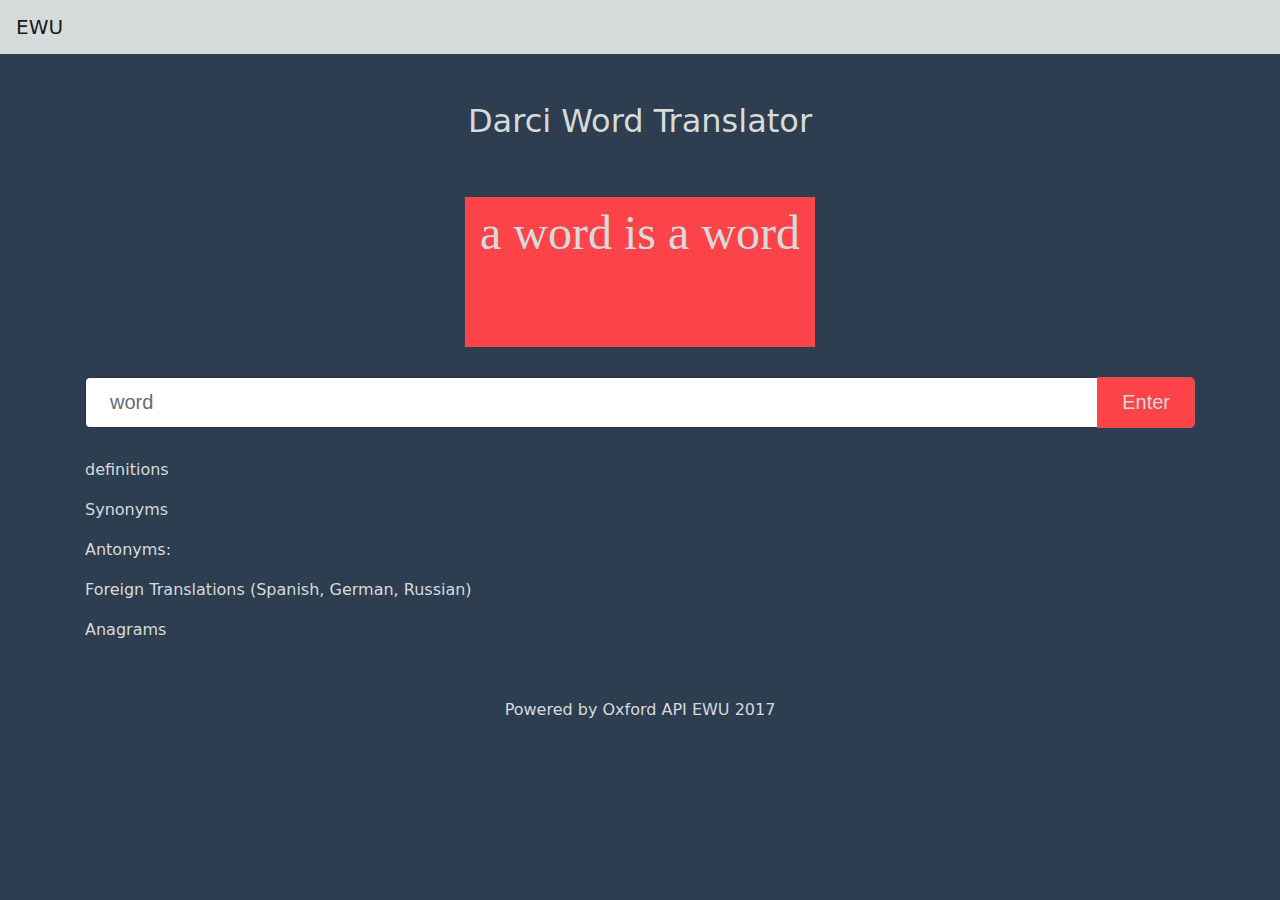
<file: ajax/index.html>
<!DOCTYPE html>
<html lang="en">
<head>
    <meta charset="UTF-8">
    <meta name="viewport" content="width=device-width, initial-scale=1.0">
    <meta http-equiv="X-UA-Compatible" content="ie=edge">
    <title>Ajax work</title>
	<script src="https://ajax.googleapis.com/ajax/libs/jquery/3.2.1/jquery.min.js"></script>
    <link rel="stylesheet" type="text/css" href="css/bootstrap.min.css">
    <script src="ajaxAPI.js"></script>
	<link rel="stylesheet" type="text/css" href="css/styles.css">
</head>
<body>

    <!-- As a heading -->
    <nav class="navbar navbar-light bg-faded" id="mynavbar">
      <h1 class="navbar-brand mb-0" >EWU</h1>
    </nav>


    <div class="container" id="header">
        <h2 class="h2">Darci Word Translator</h2>
            
        <!-- <a href="https://placeholder.com"><img src="http://via.placeholder.com/350x150"></a> -->
    </div>
    <div class="container" id="word">
        <p> a word is a word</p>
    </div>
    
    <div class="container" id="textfield">
      <div class="input-group input-group-lg">
        <input type="text" class="form-control" id="wordtext"placeholder="word">
          <span class="input-group-btn"><button class="btn btn-danger" id="mybtn">Enter</button></span>
      </div>
    </div>

    <div class="container">
        <div class="row">
            <div class="col-md-6">
                <p>definitions</p>
            </div>
            <div class="col-md-6">
                <p id="definition"></p>
            </div>
        </div>

        <div class="row">
            <div class="col-md-6">
                <p>Synonyms</p>
            </div>
            <div class="col-md-6">
                <p id="synonyms"></p>
            </div>
        </div>

        <div class="row">
            <div class="col-md-6">
                <p>Antonyms:</p>
            </div>
            <div class="col-md-6">
                <p id="antonyms"></p>
            </div>
        </div>

        <div class="row">
            <div class="col-md-6">
                <p>Foreign Translations (Spanish, German, Russian)</p>
            </div>
            <div class="col-md-6">
                <p id="translations"></p>
            </div>
        </div>

        <div class="row">
            <div class="col-md-6">
                <p>Anagrams</p>
            </div>
            <div class="col-md-6">
                <p id="anagrams"></p>
            </div>
        </div>

     <footer>
      <a href="https://developer.oxforddictionaries.com/documentation#/">Powered by Oxford API EWU 2017</a>    
    </footer> 


    </div>
    
</body>
</html>
</file>
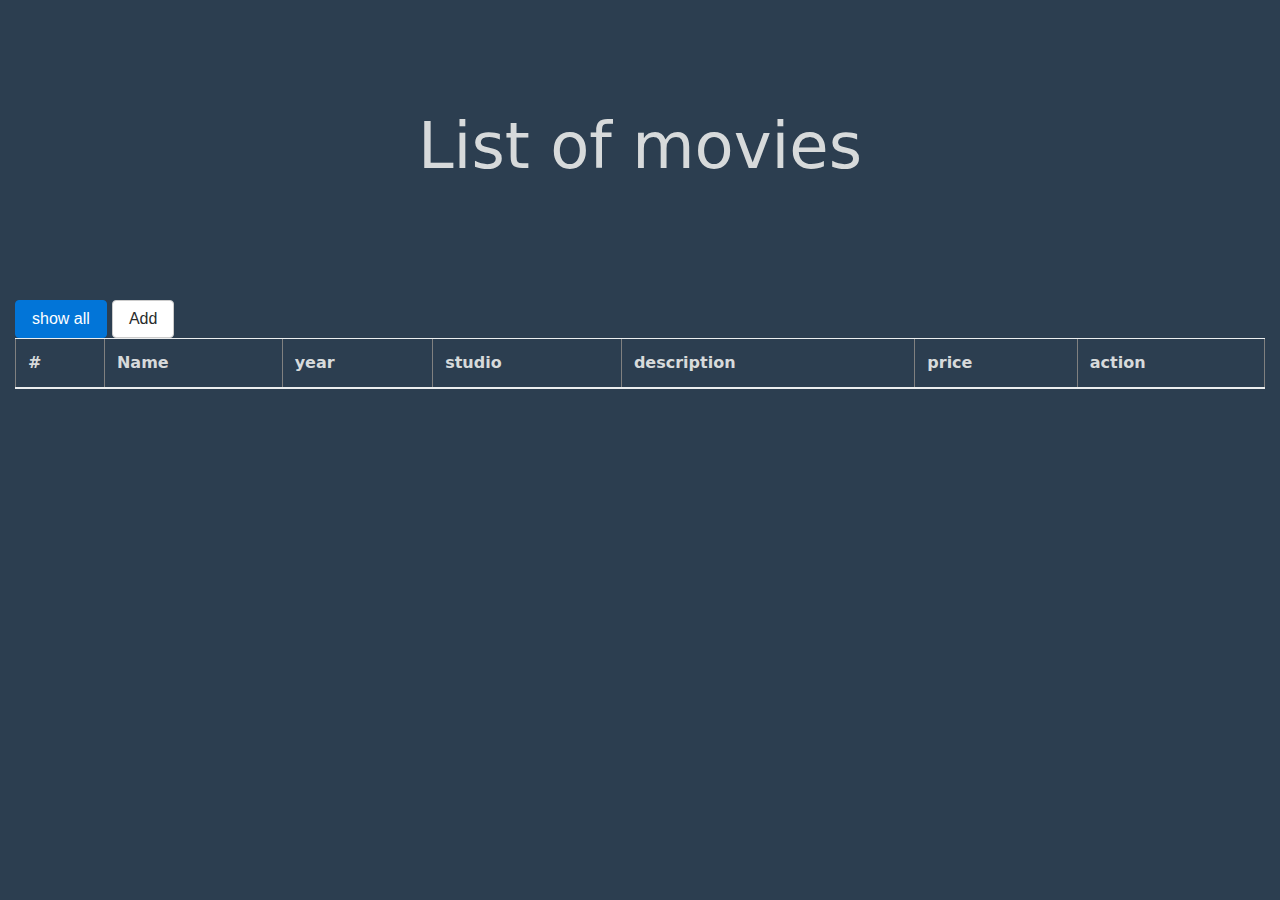
<file: movies/index.html>
<!DOCTYPE html>
<html lang="en">

<head>
    <meta charset="UTF-8">
    <meta name="viewport" content="width=device-width, initial-scale=1.0">
    <meta http-equiv="X-UA-Compatible" content="ie=edge">

    <script src="https://ajax.googleapis.com/ajax/libs/jquery/3.2.1/jquery.min.js"></script>
    <script src="https://npmcdn.com/tether@1.2.4/dist/js/tether.min.js"></script>
    <script src="js/bootstrap.min.js"></script>
    <script src="movies.js"></script>
    <link rel="stylesheet" type="text/css" href="css/bootstrap.min.css">
    <link rel="stylesheet" type="text/css" href="css/styles.css">
    <title>Movie database</title>
</head>

<body>
    <div class="container">
        <h1 class="h1">List of movies</h1>
        
    </div>
    <div class="container-fluid">
        <button class="btn btn-primary" id="btn-show-all">show all</button>
        <button class="btn btn-secondary" id="btn-add">Add</button>
        <table border="1" class="table" id="myTable">
            <thead>
                 <tr>
                <th>#</th>
                <th>Name</th>
                <th>year</th>
                <th>studio</th>
                <th>description</th>
                <th>price</th>
                <th>action</th>
            </tr>
            </thead>
           <tbody>
               
           </tbody>
            
        </table>
    </div>

    <!-- dynamic content will be genereated from below this -->

    <div class="container hider">
        <h3>add a new movie</h3>
        <div class="row">
            <div class="col-md-6">
                <form>
                    <div class="form-group row">
                        <label for="moviename" class="col-sm-2 col-form-label">name</label>
                        <div class="col-sm-10">
                            <input type="text" class="form-control" id="name" placeholder="name">
                        </div>
                    </div>
                    <div class="form-group row">
                        <label for="studio" class="col-sm-2 col-form-label">studio</label>
                        <div class="col-sm-10">
                            <input type="text" class="form-control" id="studio" placeholder="studio">
                        </div>
                    </div>
                    <div class="form-group row">
                        <label for="year" class="col-sm-2 col-form-label">year</label>
                        <div class="col-sm-10">
                            <input type="text" class="form-control" id="year" placeholder="year">
                        </div>
                    </div>
                    <div class="form-group row">
                        <label for="description" class="col-sm-2 col-form-label">description</label>
                        <div class="col-sm-10">
                            <input type="text" class="form-control" id="description" placeholder="description">
                        </div>
                    </div>
                    <div class="form-group row">
                        <label for="price" class="col-sm-2 col-form-label">price</label>
                        <div class="col-sm-10">
                            <input type="text" class="form-control" id="price" placeholder="price">
                        </div>
                    </div>
                    <div class="form-group row">
                        <div class="col-sm-10">
                            <button type="button" class="btn btn-primary" id="btn-save">Save</button>
                            <button type="button" class="btn btn-secondary" id="btn-cancel">Cancel</button>
                        </div>
                    </div>
                </form>
            </div>
            <div class="col-md-6">
                <h1 id="add-movie-status">adding movies to table</h1>
            </div>
        </div>
    </div>
</body>

</html>
</file>
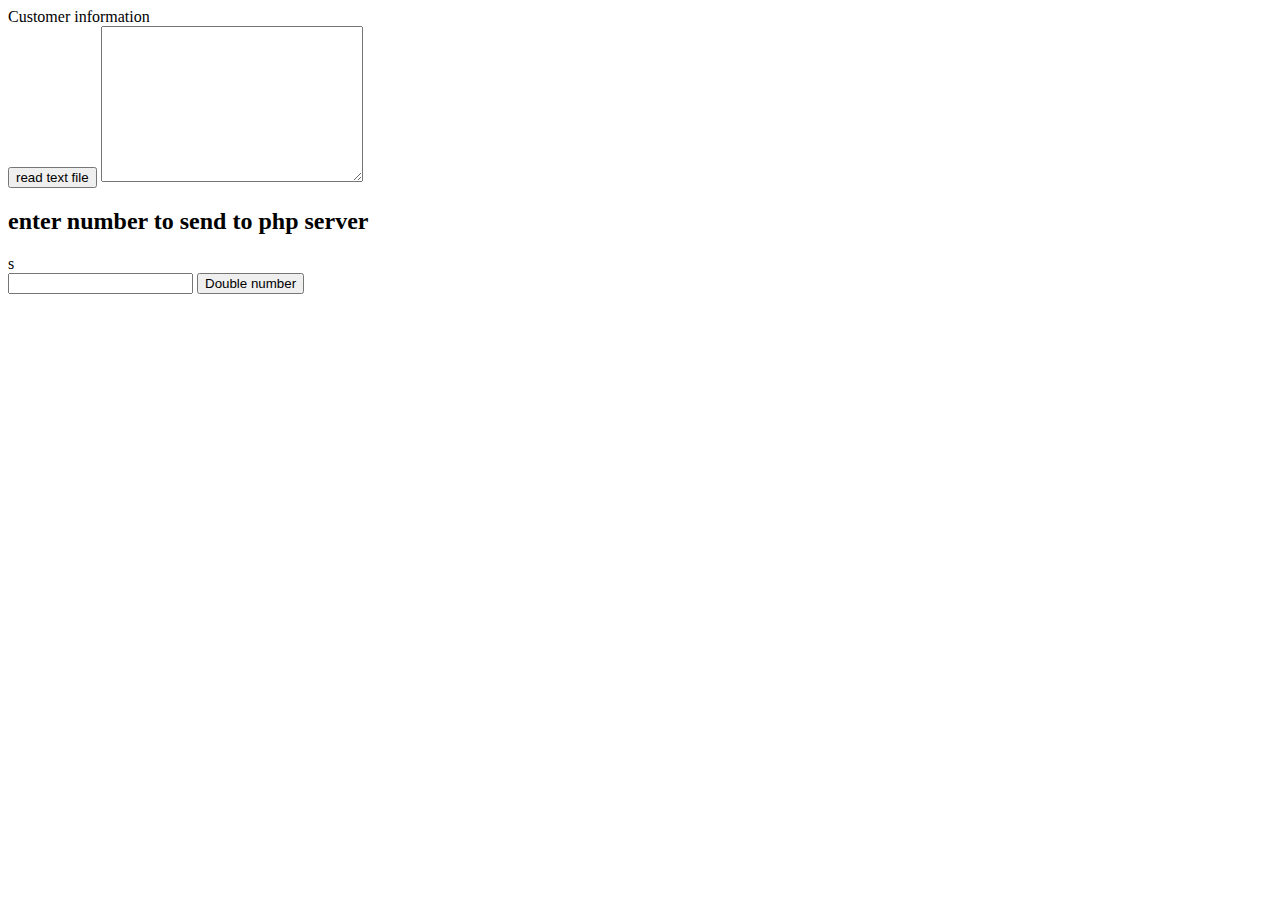
<file: php/index.html>
<!DOCTYPE html>
<html lang="en">
<head>
    <meta charset="UTF-8">
    <meta name="viewport" content="width=device-width, initial-scale=1.0">
    <meta http-equiv="X-UA-Compatible" content="ie=edge">
    <script src="https://ajax.googleapis.com/ajax/libs/jquery/3.2.1/jquery.min.js"></script>
    <title>php ajax</title>
</head>
<body>


    <div id="customer">Customer information</div>
    <button id="oneButton">read text file</button>
    <textarea id="myTextArea" name="myTextArea" id="" cols="30" rows="10"></textarea>
</br>
    <h2>enter number to send to php server</h2>
    <form id="theForm">
        <span>s</span></br>
        <input type="text" name="data" id="data"></input>
        <button type="button" id="twoButton">Double number</button>


    </form>
    




    <script type="text/javascript">
    
        $("document").ready(function() {

            $("#oneButton").on("click", getInfoFromServer);
            $("#twoButton").on("click", getDoubleFromServer);

            function getInfoFromServer() {
                $.ajax({
                    type: "GET",
                    url: "textFromServer.txt",
                    success: postToPage
                })
            }
            function postToPage(data, status) {
                console.log("data is " + data);
                console.log("status is "+ status);
                $("#myTextArea").val(data);
            } 

            function getDoubleFromServer() {
                console.log("going to server");
                $("span").load("response.php", 
                    $("#theForm").serializeArray());
            }


        });
    
    
    </script>



</body>
</html>
</file>
<file: ajax/css/styles.css>
body {
    background-color: #2C3E50;
    margin: auto;
    color: #D7DADB;
}

#header {
    text-align: center;
    padding-top: 50px;
    padding-bottom: 50px;
    color: #D7DADB;
    
   
}
#word {
    font-size: 3em;
    font-family: consolas;
    color: #D7DADB;
    margin: auto;
    text-align: center;
    width: 350px;
    height: 150px;
    background-color: #FC4349;
}
#textfield {
    padding-bottom: 30px;
    padding-top: 30px;
}
#textfield button {
    background-color: #FC4349;
    color:  #D7DADB;
}
#textfield button:hover {
    background-color: #FC4349;
    color:  black;
}


#mynavbar {
    background-color: #D7DADB;
}

footer {
    padding-top: 40px;
    text-align: center;
}
a {
    color: #D7DADB;
}
a:hover { 
    background-color: #FC4349;
    color: #D7DADB;
}
</file>
<file: movies/css/styles.css>
body {
    background-color: #2C3E50;
    margin: auto;
    color: #D7DADB;
}

#header {
    text-align: center;
    padding-top: 40px;
    padding-bottom: 40px;
}
#textfield {
    padding-bottom: 20px;
}
#textfield button {
    background-color: #FC4349;
    color:  #D7DADB;
}


#mynavbar {
    background-color: #D7DADB;
}

.movie-container {
    padding-top: 10px;
    padding-bottom: 10px;
}

.movie-info {
    background: blue;
}
.movie-pic {
    background-color: gray;
}
.h1 {
    font-size: 4em;
    padding-top: 10%;
    padding-bottom: 10%;
    text-align: center;
}

.form-row{
    font-size: 2em;
    padding-top: 20%;
    padding-bottom: 10%;
    text-align: center;
}
#myTable textarea {
    color: #D7DADB;
    background-color: #2C3E50;
    border-color: #2C3E50;
}
</file>
